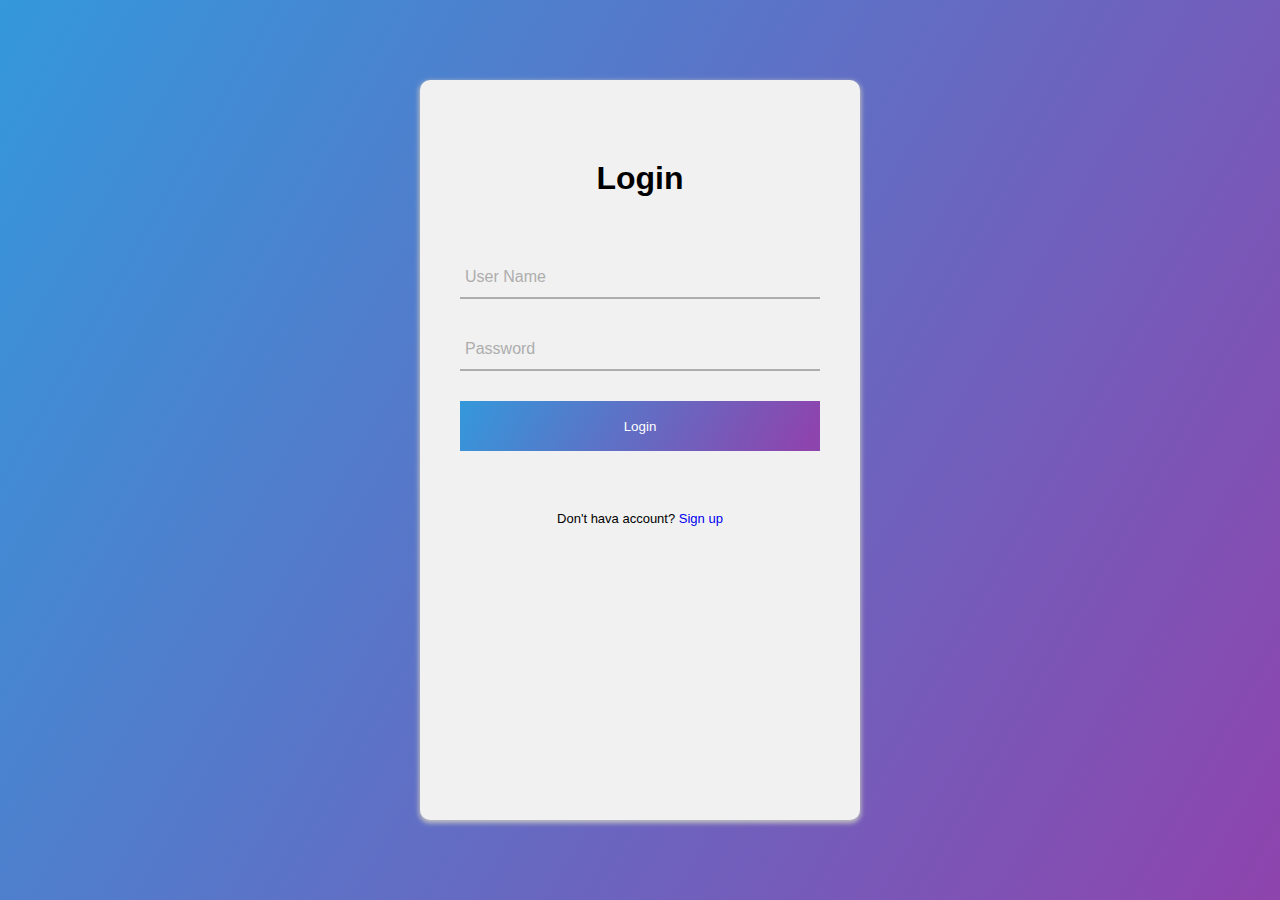
<file: AnimatedLoginForm/index.html>
<html lang="en">
<head>
    <meta charset="UTF-8">
    <meta name="viewport" content="width=device-width, initial-scale=1.0">
    <meta http-equiv="X-UA-Compatible" content="ie=edge">
    <script
  src="https://code.jquery.com/jquery-3.4.1.js"
  integrity="sha256-WpOohJOqMqqyKL9FccASB9O0KwACQJpFTUBLTYOVvVU="
  crossorigin="anonymous"></script>
  <link rel="stylesheet" href="style.css">
    <title>Document</title>
    
    
    
</head>
<body>

    <form action="index.html" class="login-form">
        <h1>Login</h1>
        <div class="txtb">
            <input type="text">
            <span data-placeholder="User Name"></span>
        </div>
        <div class="txtb">
            <input type="password">
            <span data-placeholder="Password"></span>
        </div>

        <input type="submit" class="logbtn" value="Login">
        
        <div class="bottom-text">
            Don't hava account? <a href="#">Sign up</a>
        </div>
    </form>

    <script>
        $(".txtb input").on('focus',function(){
            $(this).addClass('focus');
        })
        $(".txtb input").on('blur',function(){
            if($(this).val()==''){
                $(this).removeClass("focus");
            }
        })
    </script>
    
</body>
</html>
</file>
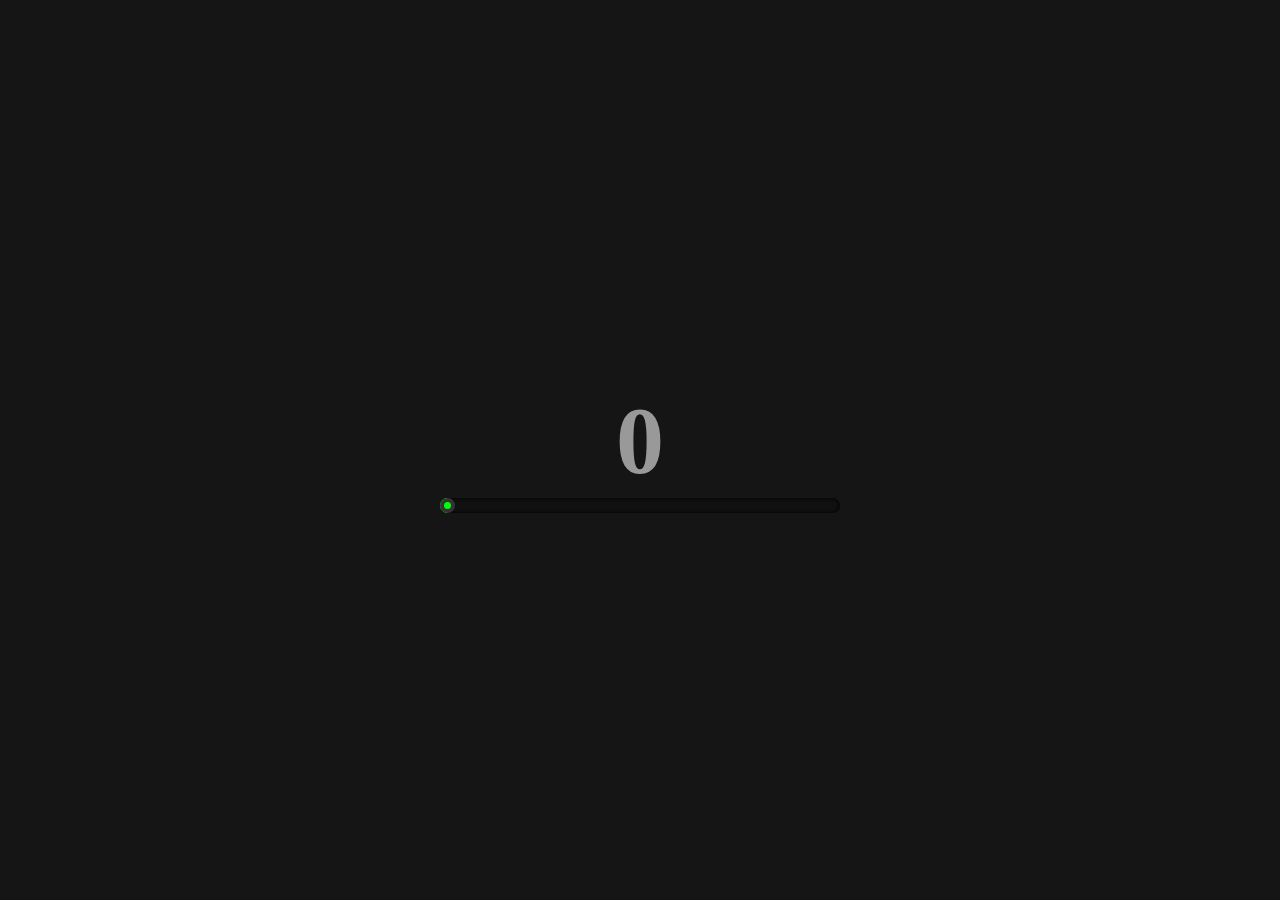
<file: RangeSlider/index.html>
<html lang="en">
<head>
    <meta charset="UTF-8">
    <meta name="viewport" content="width=device-width, initial-scale=1.0">
    <meta http-equiv="X-UA-Compatible" content="ie=edge">
    <title>Document</title>
    <link rel="stylesheet" href="style.css">
</head>
<body>
    <div>
        <span id="rangeValue">0</span>
        <input class="range" type="range" name="" onChange ="rangeSlide(this.value)" value="0" min="0" max="1000"  onmousemove="rangeSlide(this.value)">
    </div>
</body>

<script src="script.js"></script>
</html>
</file>
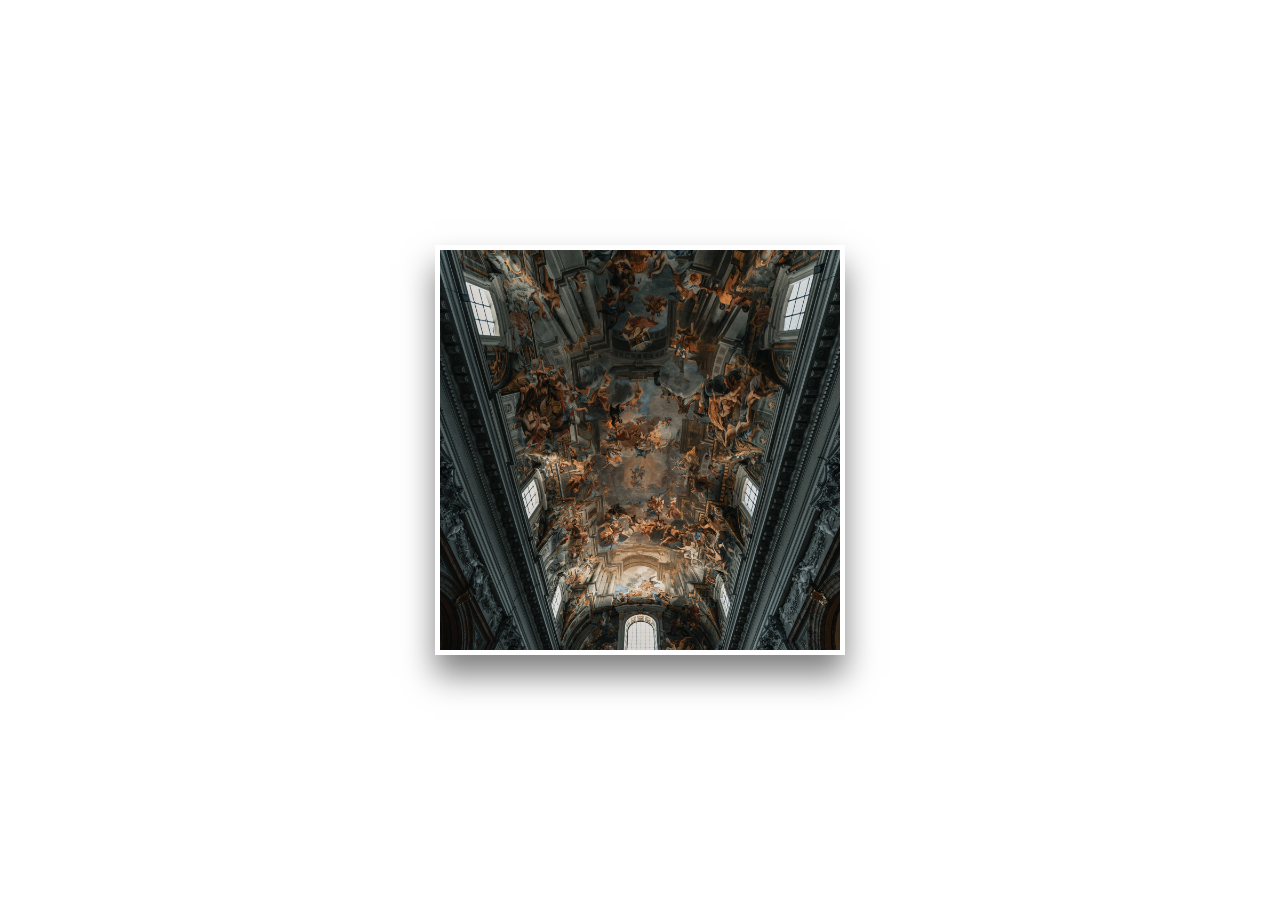
<file: ScrollImageFromToBottom/index.html>
<html lang="en">
<head>
    <meta charset="UTF-8">
    <meta name="viewport" content="width=device-width, initial-scale=1.0">
    <meta http-equiv="X-UA-Compatible" content="ie=edge">
    <title>Document</title>
    <link rel="stylesheet" href="style.css">
</head>
<body>
    <div class="box">

    </div>
</body>
</html>
</file>
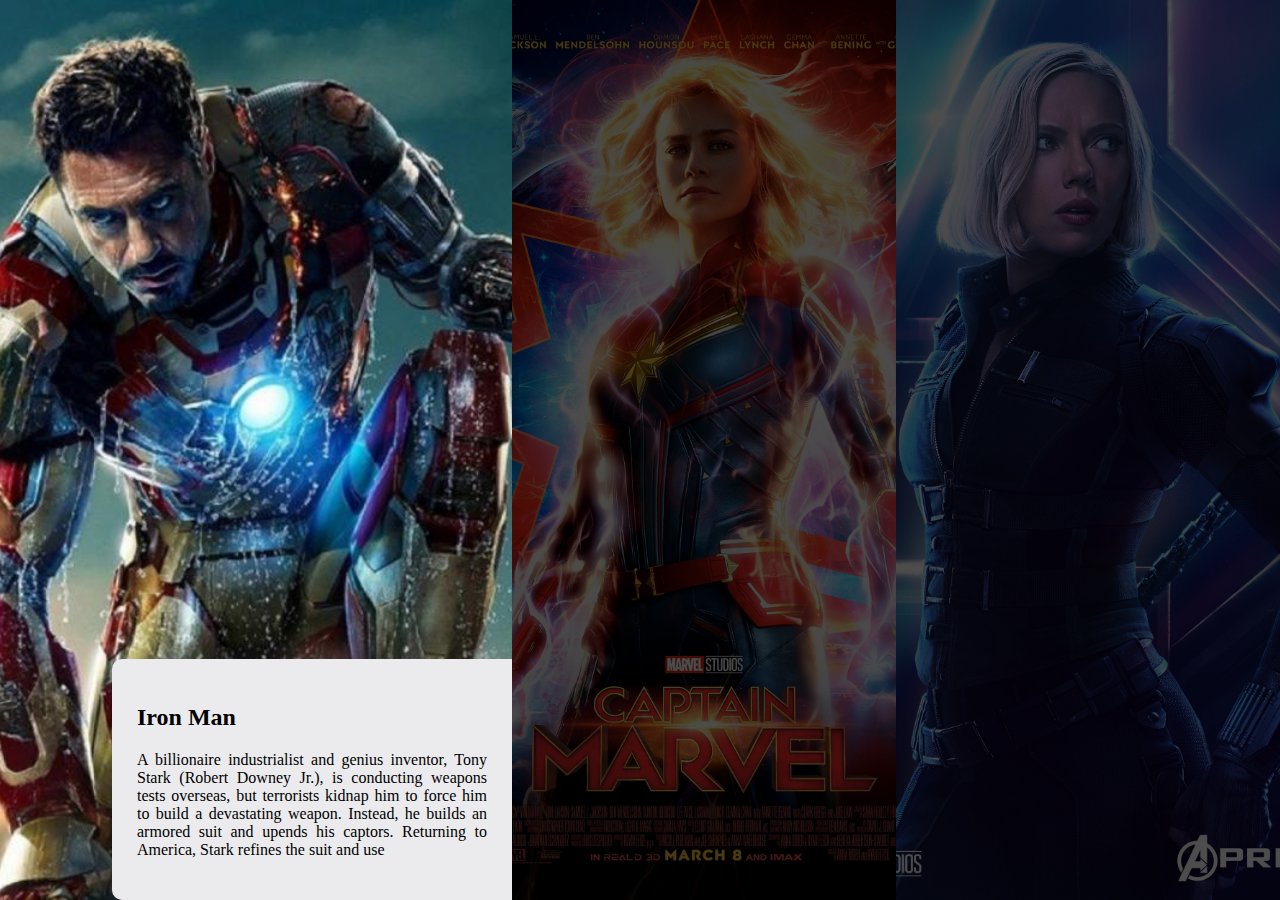
<file: SplitScreenHoverEffect/index.html>
<html lang="en">
<head>
    <meta charset="UTF-8">
    <meta name="viewport" content="width=device-width, initial-scale=1.0">
    <meta http-equiv="X-UA-Compatible" content="ie=edge">
    <link rel="stylesheet" href="style.css">
    <title>Avengers</title>
</head>
<body>
    <section class="split">
        <div class="screen">
            <div class="content">
                <h2>Iron Man</h2>
                <p>
                    A billionaire industrialist and genius inventor, Tony Stark (Robert Downey Jr.), is conducting weapons tests overseas, but terrorists kidnap him to force him to build a devastating weapon. Instead, he builds an armored suit and upends his captors. Returning to America, Stark refines the suit and use    </p>
            </div>
        </div>
        
        <div class="screen">
            <div class="content">
                <h2>Captain Marvel</h2>
                <p>
                    Captain Marvel is an extraterrestrial Kree warrior who finds herself caught in the middle of an intergalactic battle between her people and the Skrulls. Living on Earth in 1995, she keeps having recurring memories of another life as U.S. Air Force pilot Carol Danvers. With help from Nick Fury, Capta</p>
            </div>
        </div>
        
        <div class="screen">
            <div class="content">
                <h2>Black Widow</h2>
                <p>
                    Natalia Alianovna "Natasha" Romanova, colloquial: Black Widow is a fictional superhero appearing in American comic books published by Marvel Comics. Created by editor and plotter Stan Lee, scripter Don Rico, and artist Don Heck, the character debuted in Tales of Suspense      </p>
            </div>
        </div>
    </section>
</body>
</html>
</file>
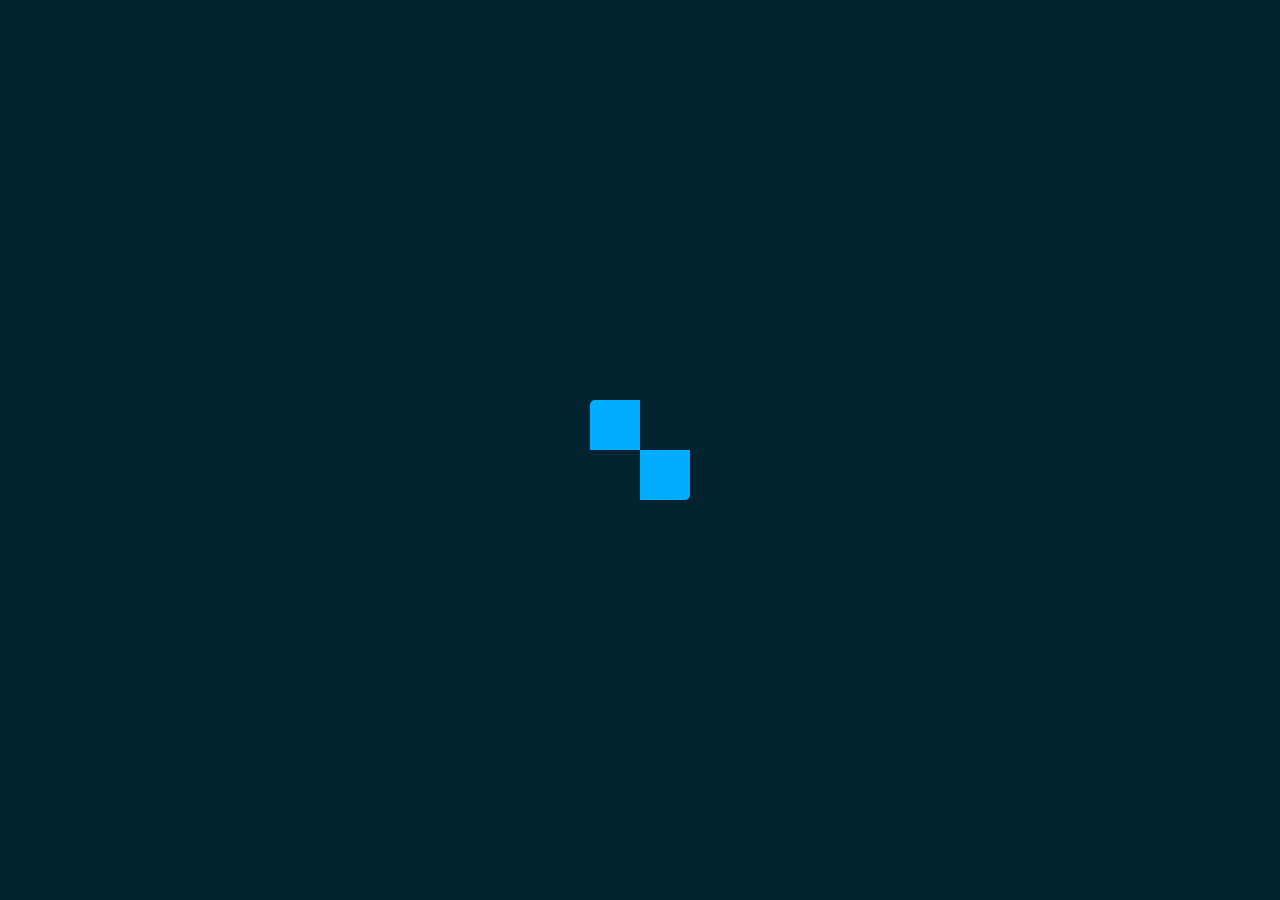
<file: SVGLoadingAnimation/index.html>
<!DOCTYPE html>
<html lang="en">
<head>
    <meta charset="UTF-8">
    <meta name="viewport" content="width=device-width, initial-scale=1.0">
    <meta http-equiv="X-UA-Compatible" content="ie=edge">
    <link rel="stylesheet" href="style.css">
    <title>Document</title>
</head>
<body>
    <svg>
        <rect>

    </rect>
</svg>
    
</body>
</html>
</file>
<file: AnimatedLoginForm/style.css>
*{
    margin: 0;
    padding:0;
    text-decoration: none;
    font-family: sans-serif;
}

body{
    min-height:100vh;
    background-image:linear-gradient(120deg,#3498db,#8e44ad);

}

.login-form{
    width:360px;
    background:#f1f1f1;
    height:580px;
    padding: 80px 40px;
    border-radius: 10px;
    position:absolute;
    left:50%;
    top:50%;
    transform:translate(-50%,-50%);
    box-shadow:0px 2px 5px 1px #c2c2c2;
}
.login-form h1{
    text-align:center;
    margin-bottom:60px;
}
.txtb{
    border-bottom: 2px solid #adadad;
    margin:30px 0;
    position:relative;
}
.txtb input{
    font-size:15px;
    color:#333;
    border:none;
    width:100%;
    outline:none;
    background:none;
    padding:0 5px;
    height:40px;
}

.txtb span::before{
    content: attr(data-placeholder);
    position: absolute;
    top:50%;
    left:5px;
    color:#adadad;
    transform: translateY(-50%);
    z-index:-1;
    transition:0.5s;
}
.txtb span::after{
    content: '';
    position: absolute;
    width:0%;
    height:2px;
    background:linear-gradient(120deg,#3498db,#8e44ad);
    transition:0.5s;
    left:0;
    transform:translateY(40px);
}
.focus + span::before{
    top:-5px;
}
.focus + span::after{
    width:100%;
}

.logbtn{
    display:block;
    height:50px;
    width:100%;
    border:none;
    background:linear-gradient(120deg,#3498db,#8e44ad,#3498db);
    background-size:200%;
    color:#fff;
    outline:none;
    cursor:pointer;
    transition:0.5s;
}
.logbtn:hover{
    background-position:right;
}
.bottom-text{
    margin-top:60px;
    text-align:center;
    font-size:13px;
}
</file>
<file: RangeSlider/style.css>
body{
    margin:0;
    padding:0;
    display:flex;
    justify-content: center;
    align-items:center;
    min-height:100vh;
    background:#151515;
}

div{
    position: relative;;
}

#rangeValue{
    position:relative;
    display:block;
    text-align: center;
    font-size:6em;
    color:#999;
    font-weight:600;
}

.range{
    width:400px;
    height:15px;
    -webkit-appearance: none;
    background: #111;
    outline:none;
    border-radius: 15px;
    overflow: hidden;
    box-shadow: inset 0 0 5px rgba(0,0,0,1);
}

.range::-webkit-slider-thumb{
    -webkit-appearance:none;
    width:15px;
    height:15px;
    border-radius:50%;
    background:#00fd0a;
    cursor:pointer;
    box-shadow:-407px 0 0 400px #00fa0a; 
    border:4px solid #333;
}
</file>
<file: ScrollImageFromToBottom/style.css>
body{
    margin:0;
    padding:0;
}
.box{
    position:absolute;
    top:50%;
    left:50%;
    transform:translate(-50%,-50%);
    width:400px;
    height:400px;
    background:url('bg.jpg');
    background-size:cover;
    background-position:top;
    border:5px solid #fff;
    box-shadow:0 20px 30px rgba(0,0,0,0.5);
    transition:2s;
}
.box:hover{
    background-position:bottom;
};
</file>
<file: SplitScreenHoverEffect/style.css>
body{
    margin:0;
    padding:0;

}
section{
    position:relative;
    height:100vh;
    display:flex;
    max-width:1694px;
    width:auto;
    background:#000;
    margin:0 auto;
}
section .screen{
    position:relative;
    flex-grow:3;
    display:flex;
    overflow:hidden;
    transition:.5s;
    justify-content:flex-end;
    align-items: flex-end;
}
section:hover .screen{
    opacity:0.3;
}
section .screen:hover{
 flex-grow:4;
 opacity:1;
}

section .screen:nth-child(1){
    background:url('bg1.jpg');
    background-repeat:no-repeat;
    background-position:center;
    background-size:cover;
}
section .screen:nth-child(2){
    background:url('bg2.jpg');
    background-repeat:no-repeat;
    background-position:center;
    background-size:cover;
}
section .screen:nth-child(3){
    background:url('bg3.jpg');
    background-repeat:no-repeat;
    background-position:center;
    background-size:cover;
}

section .screen .content{
    position: absolute;
    width:400px;
    height:auto;
    padding:25px;
    background:#fff;
    text-align: justify;
    box-sizing: border-box;
    transform: translateX(100%);
    transition:0.5s;
    border-radius:10px 0 0 10px;
    background:#ebebee;
} 
section .screen:hover .content{
transform:translateX(0)
}
</file>
<file: SVGLoadingAnimation/style.css>
body{
    margin:0;
    padding:0;
    display:flex;
    justify-content: center;
    align-items: center;
    min-height:100vh;
    background:#042331;
}

svg{
    width:100px;
    border-radius:5%;
    height:100px;
}
svg rect{
    width:100px;
    height:100px;
    fill:none;
    stroke-width:100px;
    stroke: #00adff;
    stroke-dasharray:100;
    stroke-dashoffset:50%;
    animation : animation 2s linear infinite;
    
}
@keyframes animation
{

    to{
        stroke-dashoffset: 250%;
    }
}
</file>
